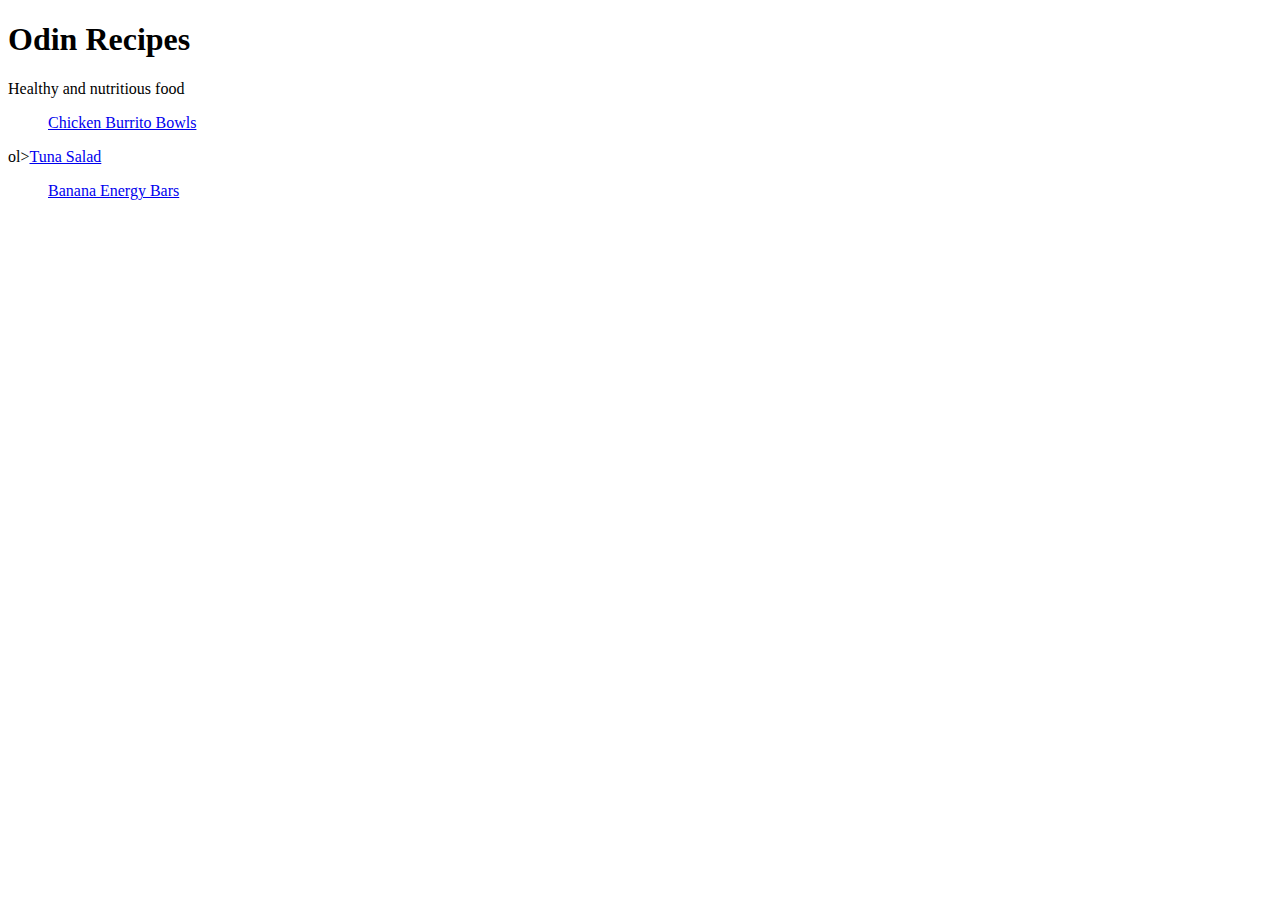
<file: index.html>
<!DOCTYPE html>
<html lang="en">
  <head>
    <meta charset="UTF-8">
    <title>TOP 1st project: Food Recipes</title>
  </head>
  <body>
    <h1>Odin Recipes</h1>
      <p>Healthy and nutritious food</p>
      <li>
          <ol><a href="./recipes/chicken_burrito_bowls.html">Chicken Burrito Bowls</a></ol>
        ol><a href="./recipes/tuna_salad.html">Tuna Salad</a></ol>
        <ol><a href="./recipes/banana_bars.html">Banana Energy Bars</a></ol>
    </li>
  </body>
</html>
</file>
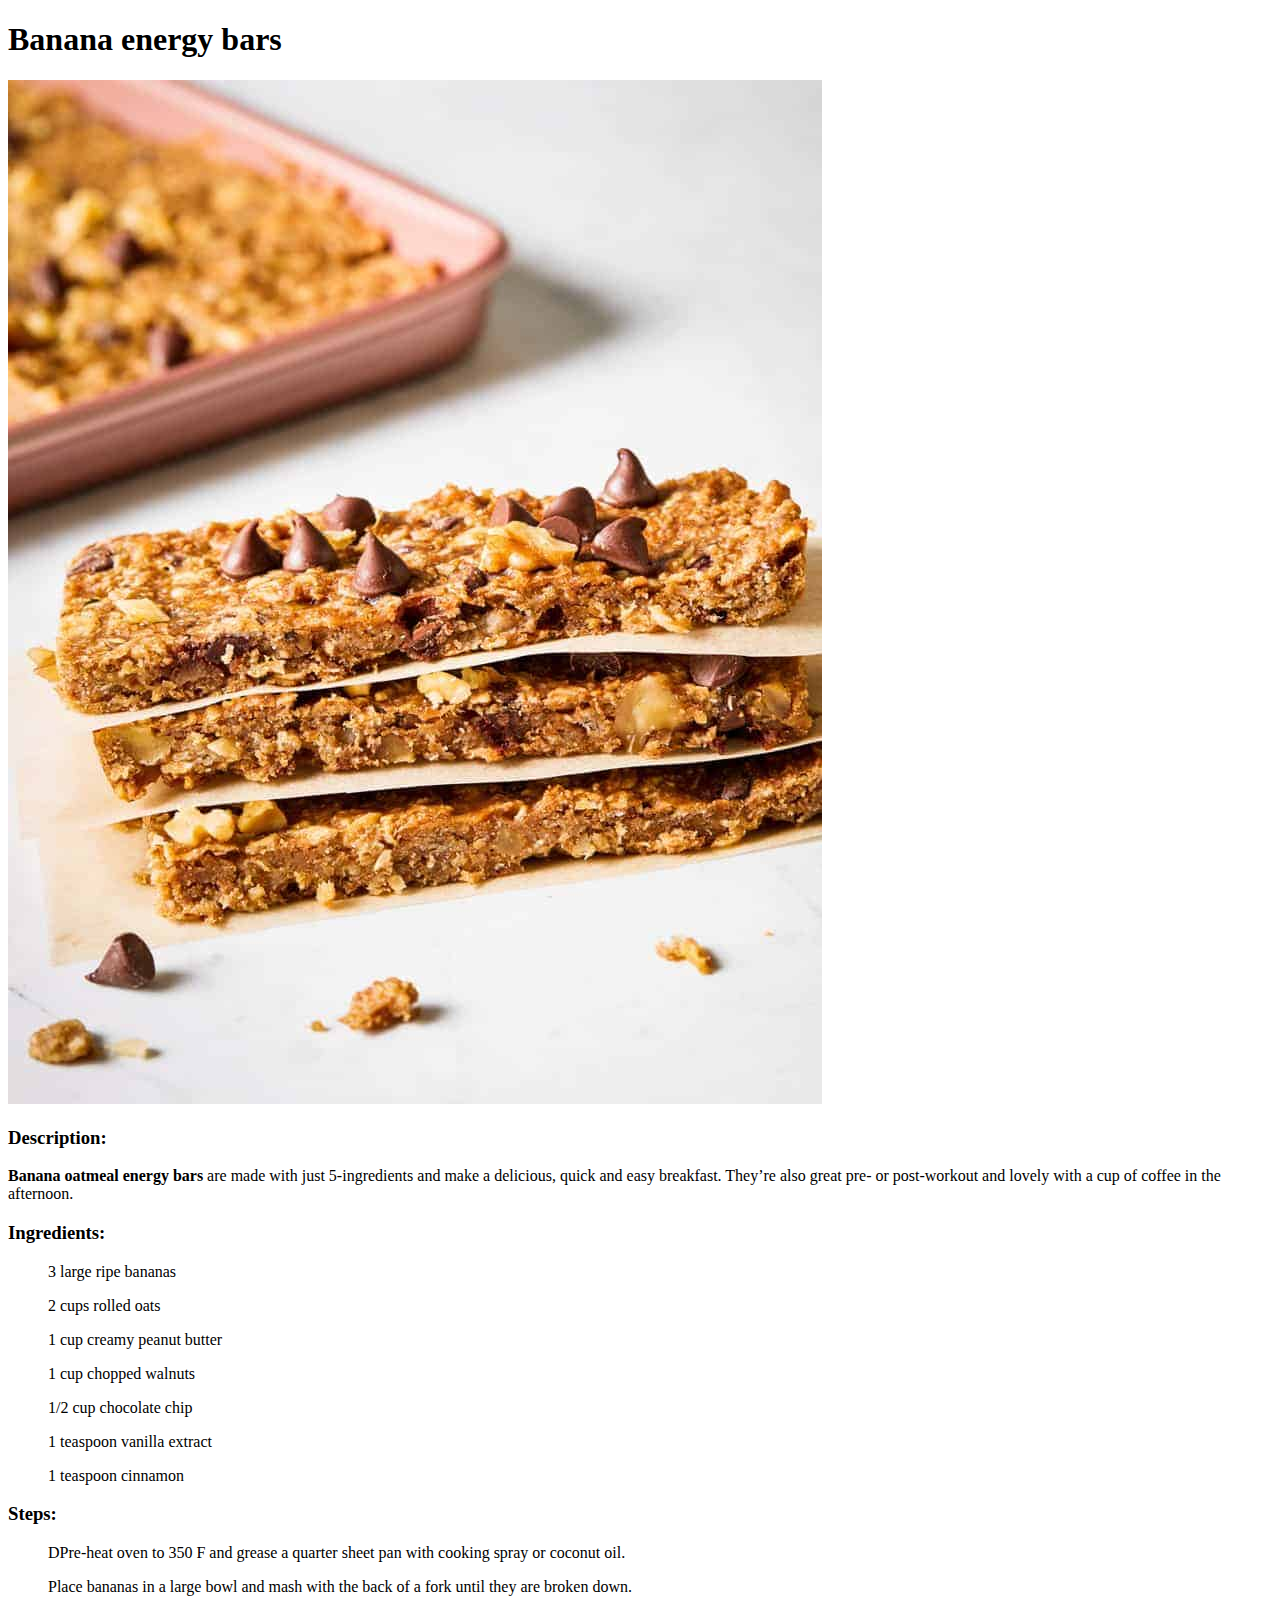
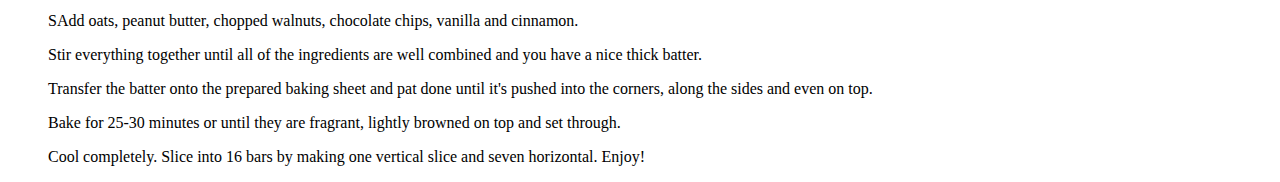
<file: recipes/banana_bars.html>
<!DOCTYPE html>
<html lang="en">
<head>
  <meta charset="UTF-8">
  <meta http-equiv="X-UA-Compatible" content="IE=edge">
  <meta name="viewport" content="width=device-width, initial-scale=1.0">
  <title>Banana Energy Bars Recipe</title>
</head>
<body>
  <h1>Banana energy bars</h1>

  <img src="../img/banana_bars.jpeg" alt="Banana Energy bars">
  <h3>Description:</h3>
  <p> <strong>Banana oatmeal energy bars</strong> are made with just 5-ingredients and make a delicious, quick and easy breakfast. They’re also great pre- or post-workout and lovely with a cup of coffee in the afternoon.</p>
  <h3>Ingredients:</h3>
  <li>
    <ul>3 large ripe bananas</ul>
    <ul>2 cups rolled oats</ul>
    <ul>1 cup creamy peanut butter</ul>
    <ul>1 cup chopped walnuts</ul>
    <ul>1/2 cup chocolate chip</ul>
    <ul>1 teaspoon vanilla extract</ul>
    <ul>1 teaspoon cinnamon</ul>
  </li>
<h3>Steps:</h3>
<li>
  <ol>DPre-heat oven to 350 F and grease a quarter sheet pan with cooking spray or coconut oil.
  </ol>
  <ol>Place bananas in a large bowl and mash with the back of a fork until they are broken down.</ol>
  <ol>SAdd oats, peanut butter, chopped walnuts, chocolate chips, vanilla and cinnamon.</ol>
  <ol>Stir everything together until all of the ingredients are well combined and you have a nice thick batter.</ol>
  <ol>Transfer the batter onto the prepared baking sheet and pat done until it's pushed into the corners, along the sides and even on top.</ol>
  <ol>Bake for 25-30 minutes or until they are fragrant, lightly browned on top and set through.</ol>
  <ol>Cool completely. Slice into 16 bars by making one vertical slice and seven horizontal. Enjoy!</ol>
</li>
</body>
</html>
</file>
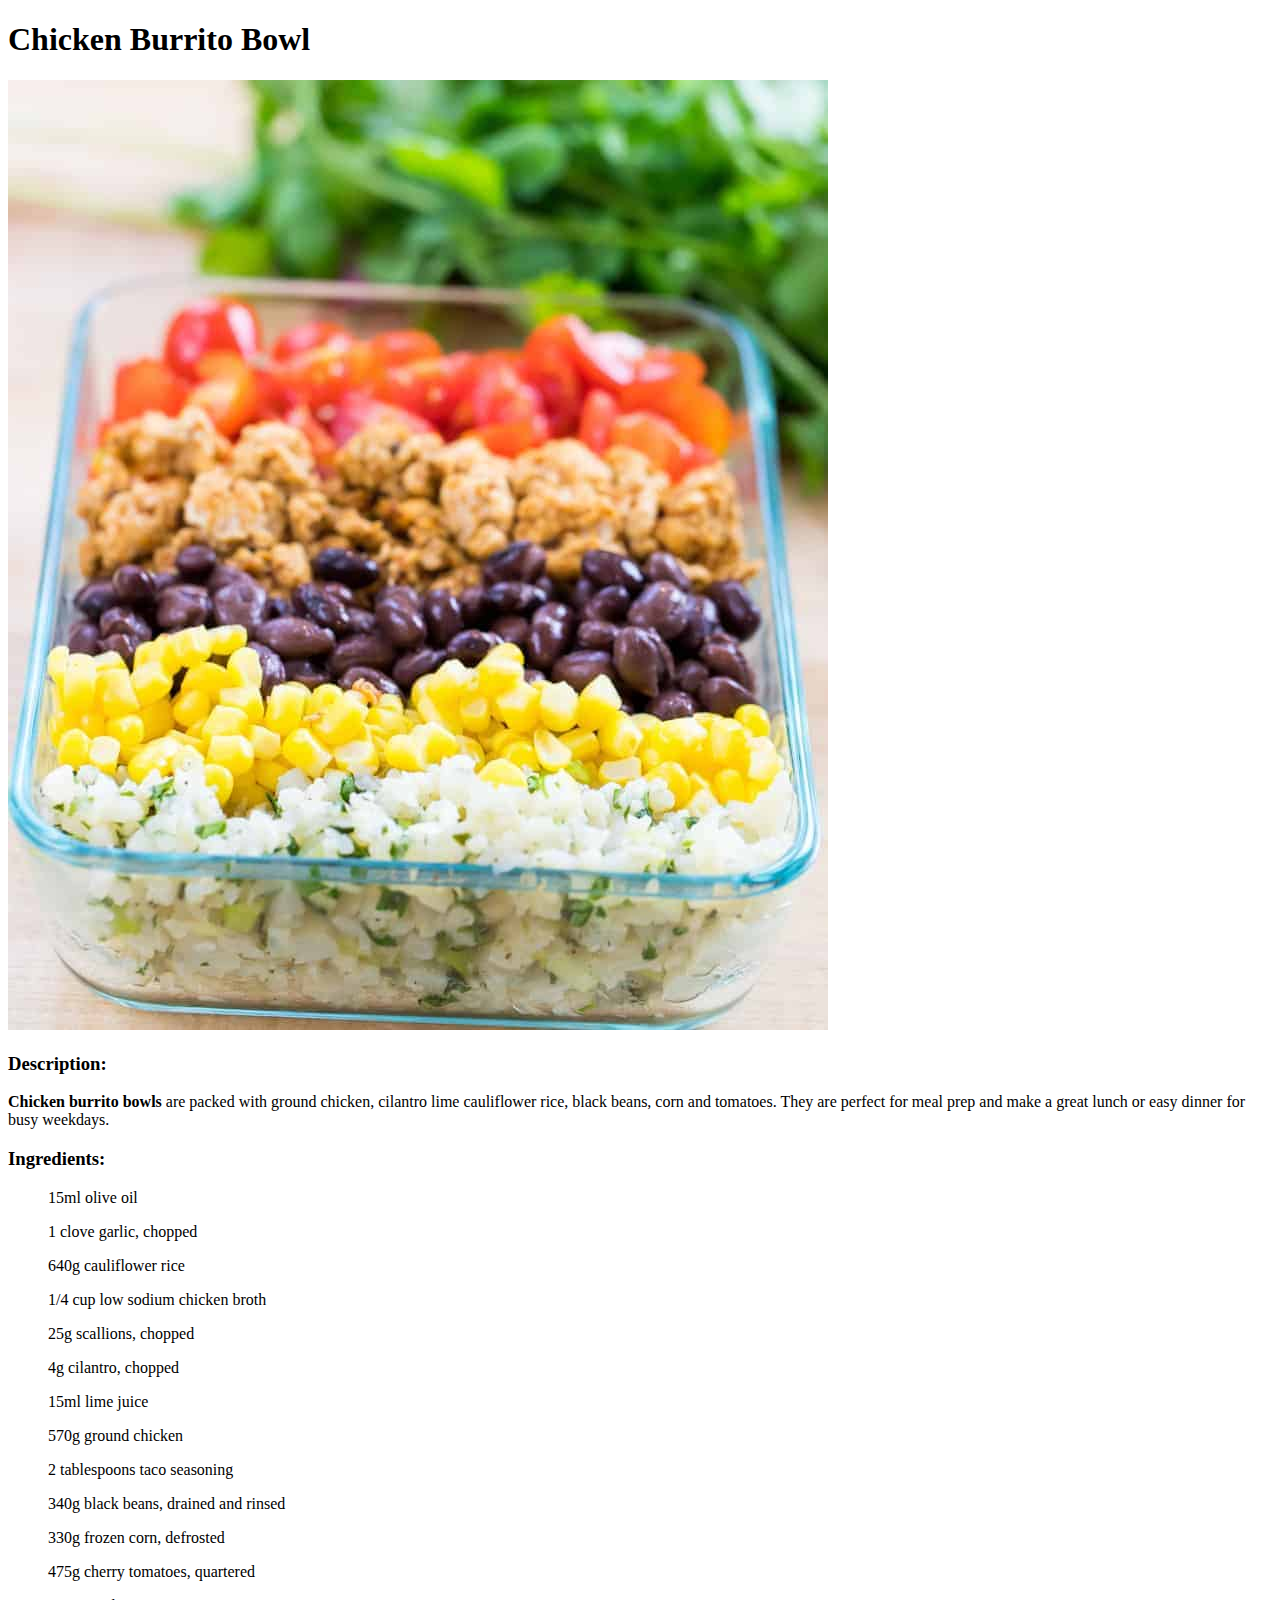
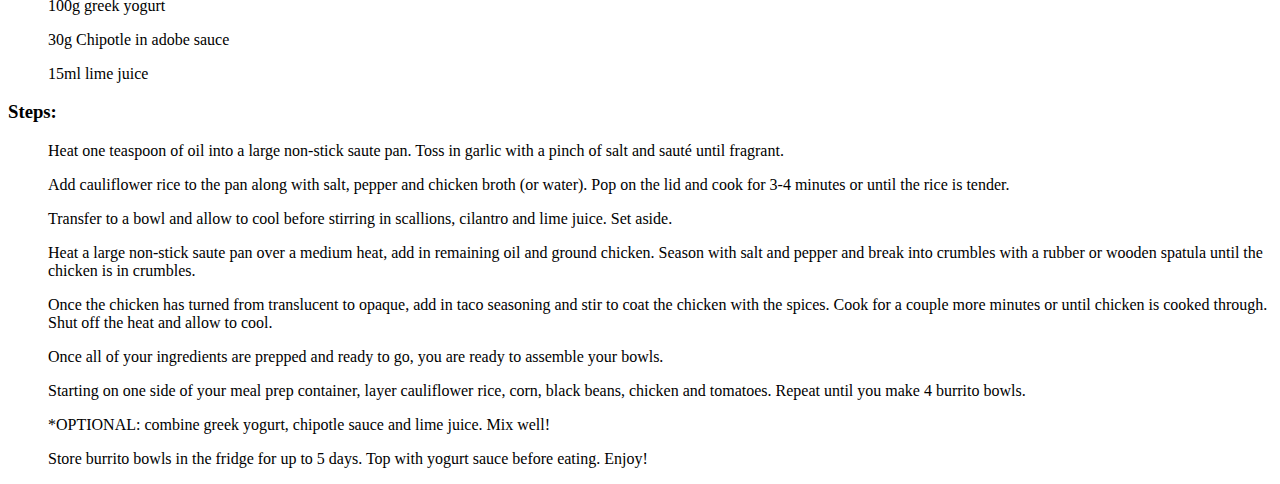
<file: recipes/chicken_burrito_bowls.html>
<!DOCTYPE html>
<html lang="en">
<head>
  <meta charset="UTF-8">
  <meta http-equiv="X-UA-Compatible" content="IE=edge">
  <meta name="viewport" content="width=device-width, initial-scale=1.0">
  <title>Chicken Burrito Bowl</title>
</head>
<body>
  <h1>Chicken Burrito Bowl</h1>

  <img src="../img/cbbrecipe.jpeg" alt="Chicken Burrito Bowl">
  <h3>Description:</h3>
  <p> <strong>Chicken burrito bowls</strong> are packed with ground chicken, cilantro lime cauliflower rice, black beans, corn and tomatoes. They are perfect for meal prep and make a great lunch or easy dinner for busy weekdays.</p>
  <h3>Ingredients:</h3>
  <li>
    <ul>15ml olive oil</ul>
    <ul>1 clove garlic, chopped</ul>
    <ul>640g cauliflower rice</ul>
    <ul>1/4 cup low sodium chicken broth</ul>
    <ul>25g scallions, chopped</ul>
    <ul>4g cilantro, chopped</ul>
    <ul>15ml lime juice</ul>
    <ul>570g ground chicken</ul>
    <ul>2 tablespoons taco seasoning</ul>
    <ul>340g black beans, drained and rinsed</ul>
    <ul>330g frozen corn, defrosted</ul>
    <ul>475g cherry tomatoes, quartered</ul>
    <ul>100g greek yogurt</ul>
    <ul>30g Chipotle in adobe sauce</ul>
    <ul>15ml lime juice</ul>
  </li>
<h3>Steps:</h3>
<li>
  <ol>Heat one teaspoon of oil into a large non-stick saute pan.  Toss in garlic with a pinch of salt and sauté until fragrant.
  </ol>
  <ol>Add cauliflower rice to the pan along with salt, pepper and chicken broth (or water).  Pop on the lid and cook for 3-4 minutes or until the rice is tender.</ol>
  <ol>Transfer to a bowl and allow to cool before stirring in scallions, cilantro and lime juice.  Set aside.</ol>
  <ol>Heat a large non-stick saute pan over a medium heat, add in remaining oil and ground chicken.  Season with salt and pepper and break into crumbles with a rubber or wooden spatula until the chicken is in crumbles.</ol>
  <ol>Once the chicken has turned from translucent to opaque, add in taco seasoning and stir to coat the chicken with the spices.  Cook for a couple more minutes or until chicken is cooked through.  Shut off the heat and allow to cool.</ol>
  <ol>Once all of your ingredients are prepped and ready to go, you are ready to assemble your bowls.</ol>
  <ol>Starting on one side of your meal prep container, layer cauliflower rice, corn, black beans, chicken and tomatoes.  Repeat until you make 4 burrito bowls.</ol>
  <ol>*OPTIONAL: combine greek yogurt, chipotle sauce and lime juice.  Mix well!  </ol>
  <ol>Store burrito bowls in the fridge for up to 5 days.  Top with yogurt sauce before eating.  Enjoy!</ol>
</li>
</body>
</html>
</file>
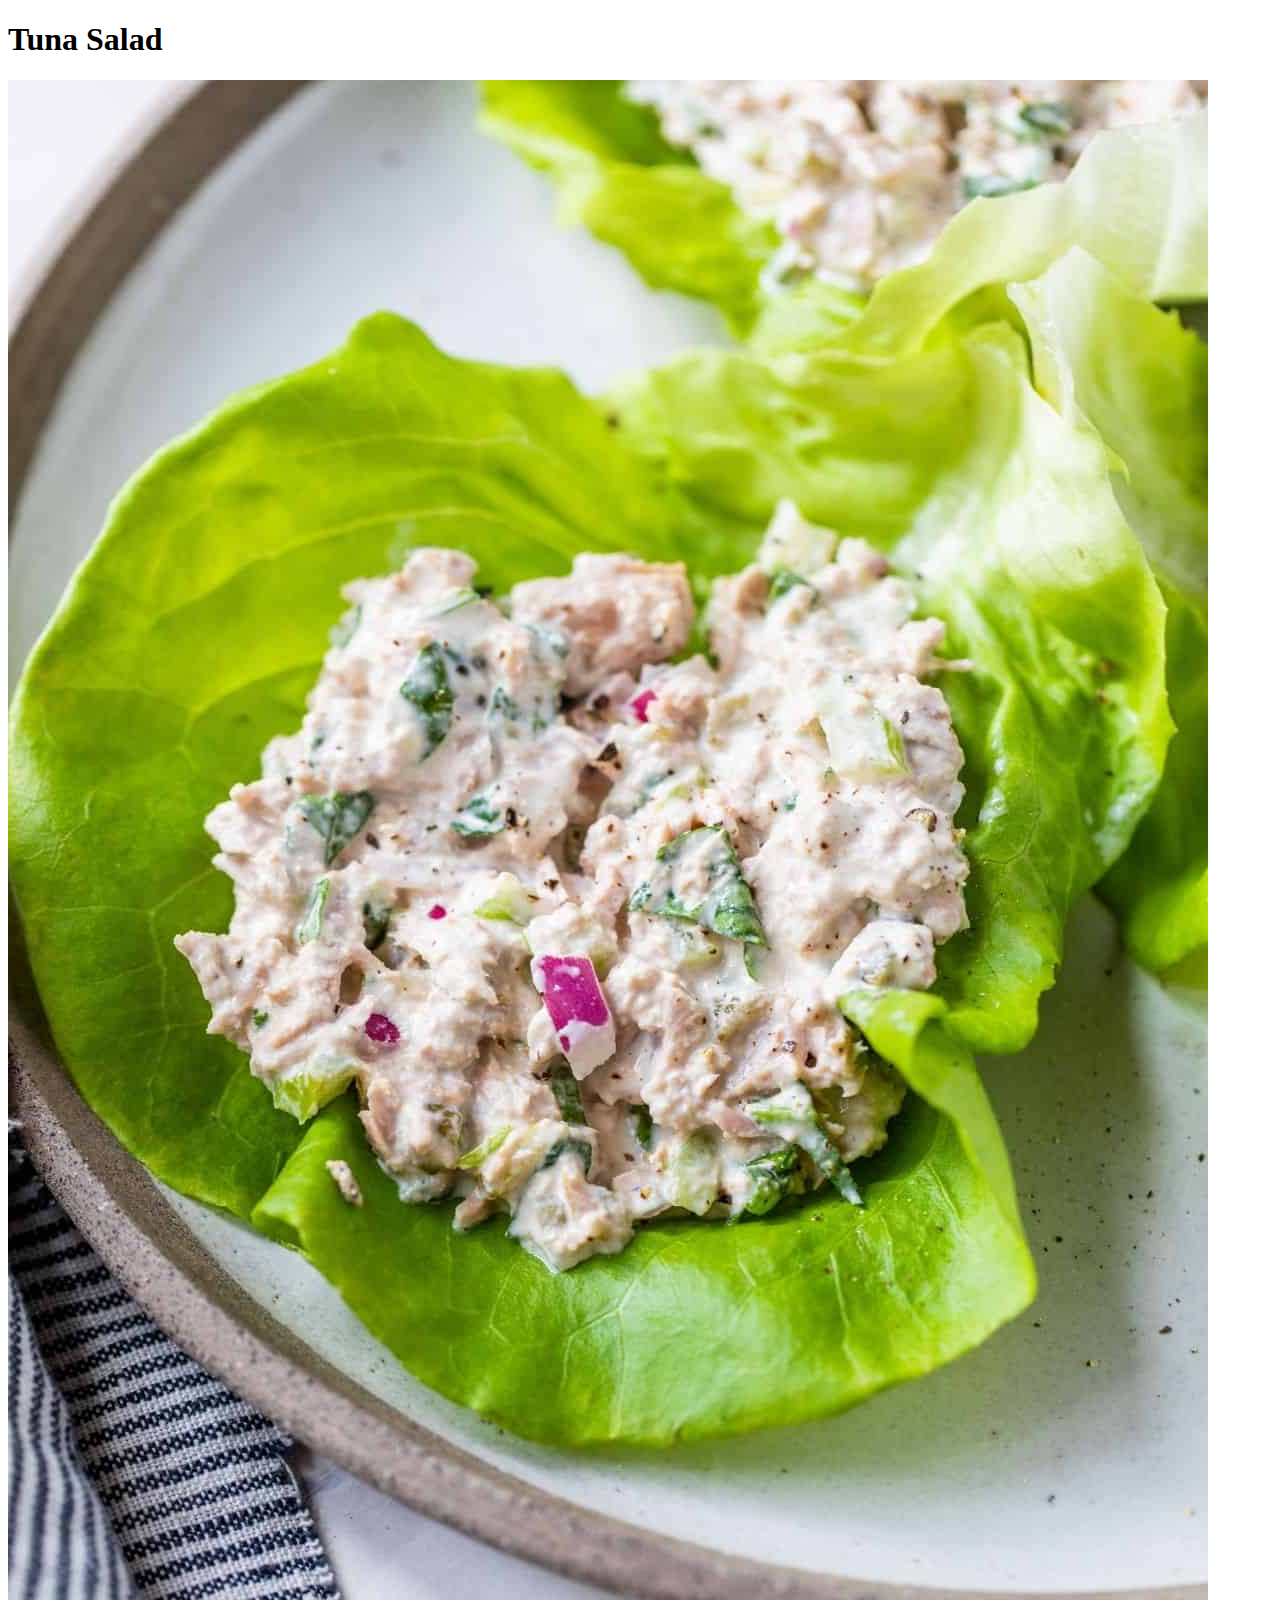
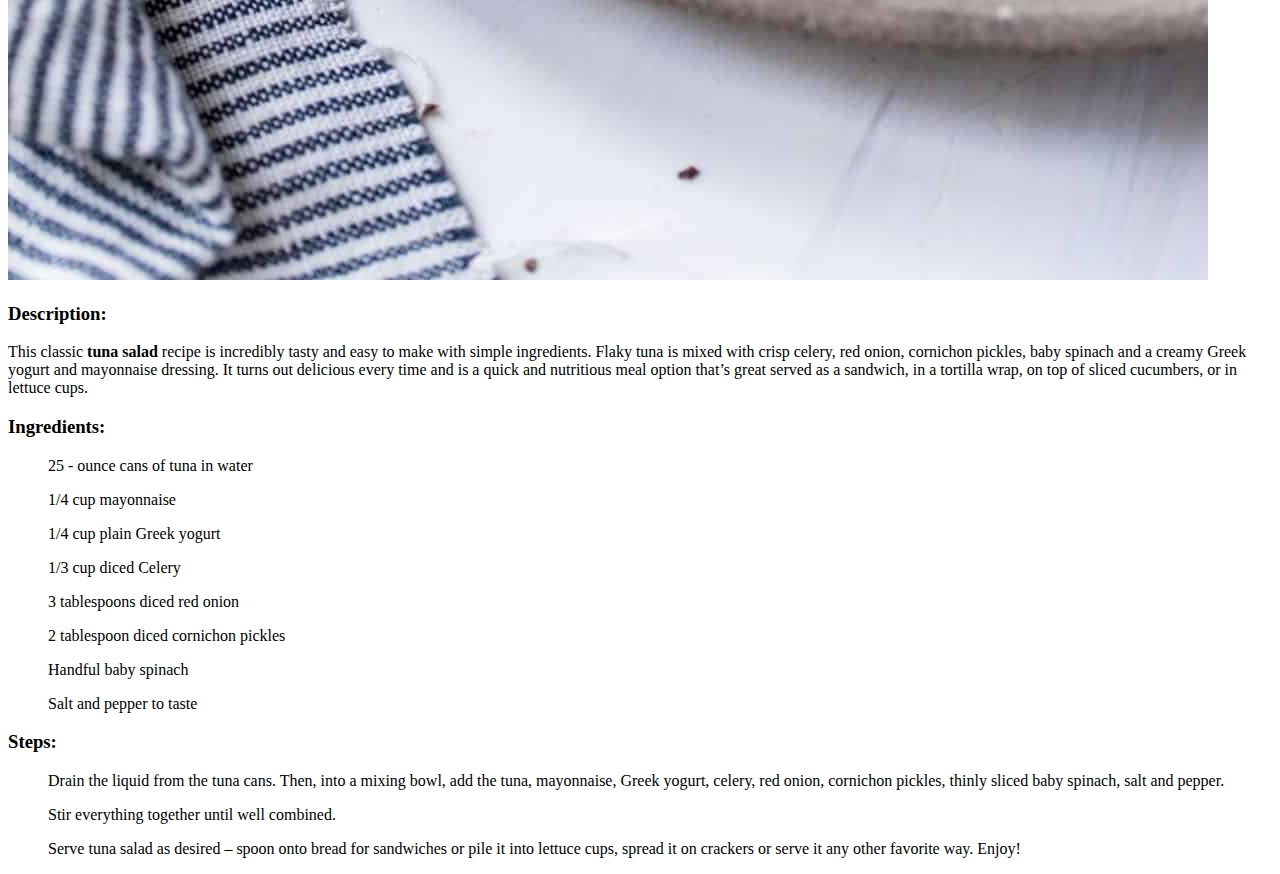
<file: recipes/tuna_salad.html>
<!DOCTYPE html>
<html lang="en">
<head>
  <meta charset="UTF-8">
  <meta http-equiv="X-UA-Compatible" content="IE=edge">
  <meta name="viewport" content="width=device-width, initial-scale=1.0">
  <title>Tuna Salad Recipe</title>
</head>
<body>
  <h1>Tuna Salad</h1>

  <img src="../img/tuna_salad_recipe.jpeg" alt="Tuna salad">
  <h3>Description:</h3>
  <p> This classic <strong>tuna salad</strong>  recipe is incredibly tasty and easy to make with simple ingredients. Flaky tuna is mixed with crisp celery, red onion, cornichon pickles, baby spinach and a creamy Greek yogurt and mayonnaise dressing. It turns out delicious every time and is a quick and nutritious meal option that’s great served as a sandwich, in a tortilla wrap, on top of sliced cucumbers, or in lettuce cups.</p>
  <h3>Ingredients:</h3>
  <li>
    <ul>25 - ounce cans of tuna in water</ul>
    <ul>1/4 cup mayonnaise</ul>
    <ul>1/4 cup plain Greek yogurt</ul>
    <ul>1/3 cup diced Celery</ul>
    <ul>3 tablespoons diced red onion</ul>
    <ul>2 tablespoon diced cornichon pickles</ul>
    <ul>Handful baby spinach</ul>
    <ul>Salt and pepper to taste</ul>
  </li>
<h3>Steps:</h3>
<li>
  <ol>Drain the liquid from the tuna cans. Then, into a mixing bowl, add the tuna, mayonnaise, Greek yogurt, celery, red onion, cornichon pickles, thinly sliced baby spinach, salt and pepper.
  </ol>
  <ol>Stir everything together until well combined.
  </ol>
  <ol>Serve tuna salad as desired – spoon onto bread for sandwiches or pile it into lettuce cups, spread it on crackers or serve it any other favorite way. Enjoy!</ol>
</li>
</body>
</html>
</file>
